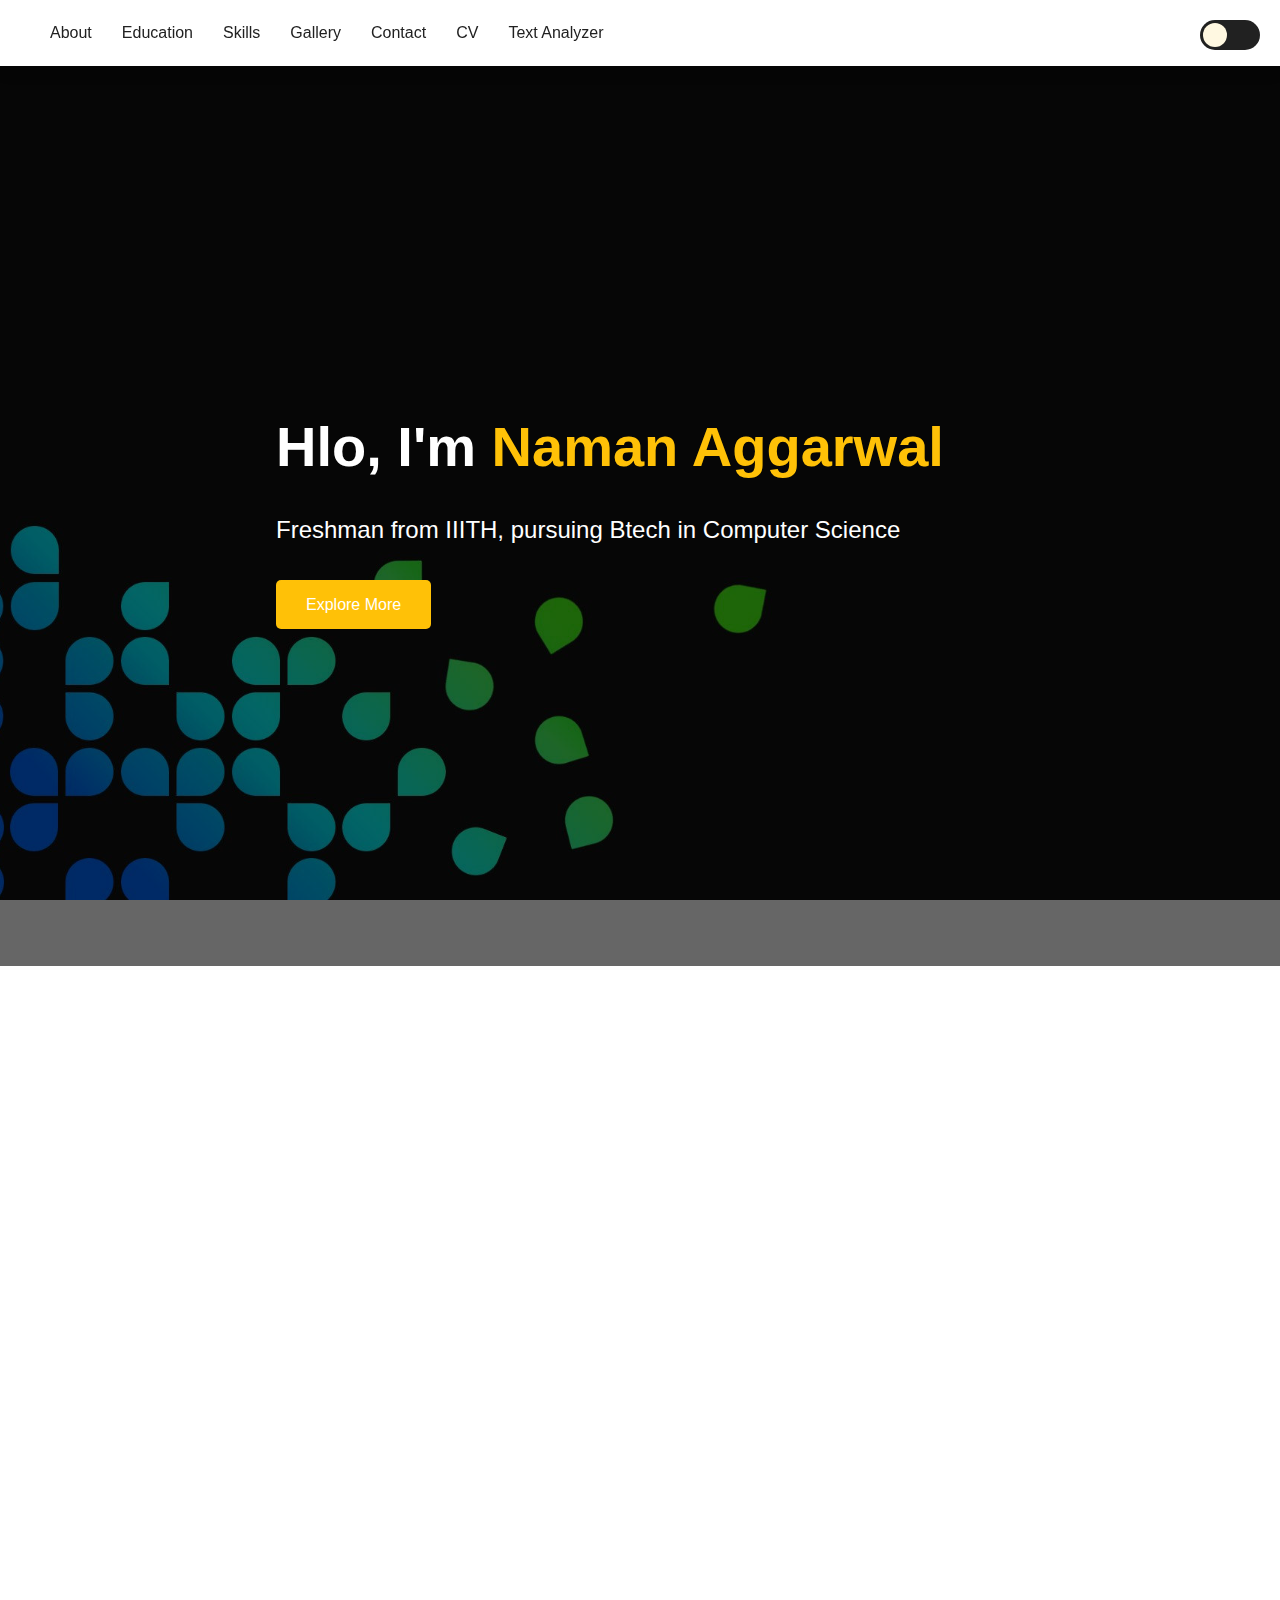
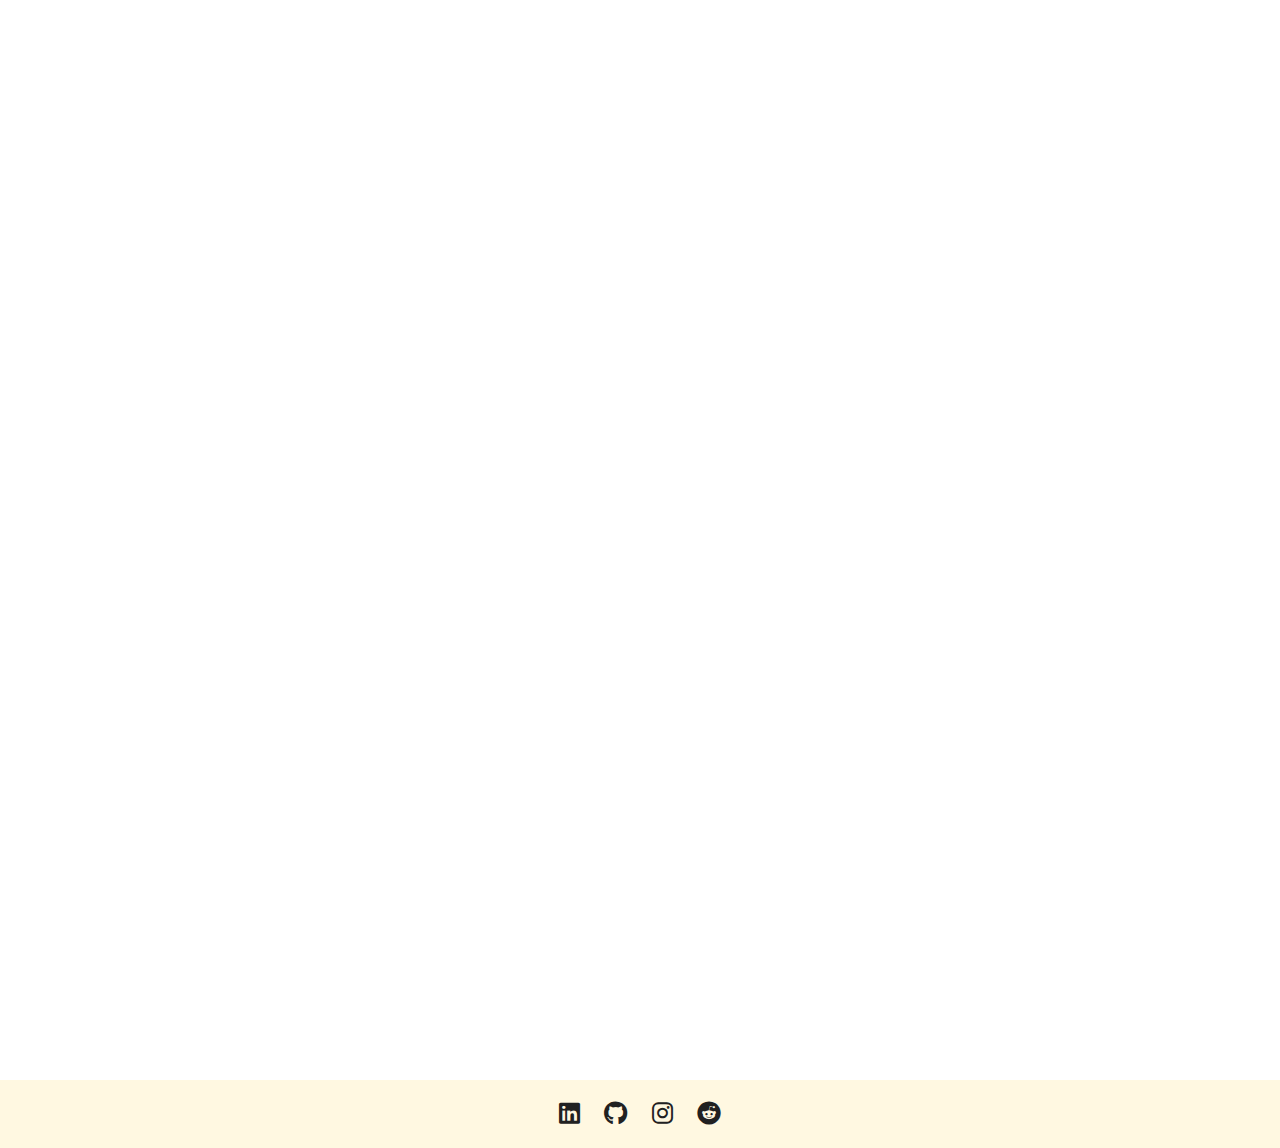
<file: index.html>
<!DOCTYPE html>
<html lang="en">

<head>
    <meta charset="UTF-8">
    <meta name="viewport" content="width=device-width, initial-scale=1.0">
    <title>Naman Aggarwal's Personal Website</title>
    <link rel="stylesheet" href="https://cdnjs.cloudflare.com/ajax/libs/animate.css/4.1.1/animate.min.css">
    <link rel="stylesheet" href="https://cdnjs.cloudflare.com/ajax/libs/font-awesome/6.0.0-beta3/css/all.min.css">
    <link rel="stylesheet" href="home_page/styles.css">
</head>

<body>

    <!-- Dark Mode Toggle -->
    <div class="dark-mode-toggle">
        <input type="checkbox" id="darkModeToggle" class="toggle-checkbox">
        <label for="darkModeToggle" class="toggle-label">
            <i class="fas fa-sun"></i>
            <i class="fas fa-moon"></i>
            <span class="toggle-ball"></span>
        </label>
    </div>

    <!-- Header with Navigation -->
    <header class="animate__animated animate__fadeInDown">
        <nav>
            <div class="nav-container">
                <div class="hamburger-menu" id="hamburger-menu">
                    <span></span>
                    <span></span>
                    <span></span>
                </div>
                <ul class="nav-links" id="nav-links">
                    <li><a href="#about">About</a></li>
                    <li><a href="#education">Education</a></li>
                    <li><a href="#skills">Skills</a></li>
                    <li><a href="#gallery">Gallery</a></li>
                    <li><a href="#contact">Contact</a></li>
                    <li><a href="home_page/assets/docs/cv.pdf" target="_blank" rel="noopener noreferrer">CV</a></li>
                    <li><a href="text-analyser/index.html" target="_blank" rel="noopener noreferrer">Text
                            Analyzer</a></li>
                </ul>
            </div>
        </nav>
    </header>
    <!-- Hero Section -->
    <section class="hero animate__animated animate__fadeIn" style="background-image: url('home_page/assets/images/bg.jpg');">
        <div class="hero-content">
            <h1>Hlo, I'm <span class="highlight">Naman Aggarwal</span></h1>
            <p class="subtitle">Freshman from IIITH, pursuing Btech in Computer Science</p>
            <a href="#about" class="btn">Explore More</a>
        </div>
    </section>

    <div class="container">
        <!-- About Section -->
        <section id="about" class="section animate__animated animate__fadeInUp">
            <h2 class="section-title">About <span class="highlight">Me</span></h2>
            <div class="about-content">
                <div class="profile-pic">
                    <img src="home_page/assets/images/profile.jpeg" alt="Naman Aggarwal" class="profile-img">
                </div>
                <div class="about-text">
                    <p>
                        Hello, I am Naman Aggarwal from Delhi and currently pursuing B.tech in CSE from IIIT Hyderabad.
                        I am a passionate learner and a tech enthusiast. I love exploring new technologies. I have a
                        keen interest in web development and machine learning. In my free time, I enjoy reading books,
                        playing video games, watching movies and spending time with friends.
                    </p>
                    <div class="social-links">
                        <a href="https://www.linkedin.com/in/naman-aggarwal-ba807b240/" target="_blank"
                            rel="noopener noreferrer"><i class="fab fa-linkedin"></i></a>
                        <a href="https://www.github.com/namanaggarwal76" target="_blank" rel="noopener noreferrer"><i
                                class="fab fa-github"></i></a>
                        <a href="https://www.instagram.com/namanaggarwal2111" target="_blank"
                            rel="noopener noreferrer"><i class="fab fa-instagram"></i></a>
                        <a href="https://youtu.be/dQw4w9WgXcQ?si=ixnyPkpXQx7-fCZP" target="_blank"
                            rel="noopener noreferrer"><i class="fab fa-reddit"></i></a>
                    </div>
                </div>
            </div>
        </section>

        <!-- Education Section -->
        <section id="education" class="section dark-section animate__animated animate__fadeIn">
            <h2 class="section-title">Education & <span class="highlight">Achievements</span></h2>
            <div class="timeline">
                <div class="timeline-item">
                    <div class="timeline-date">2024 - Present</div>
                    <div class="timeline-content">
                        <h3>IIIT Hyderabad</h3>
                        <p>B.Tech in Computer Science</p>
                        <p>CGPA: 9.44</p>
                    </div>
                </div>
                <div class="timeline-item">
                    <div class="timeline-date">2024</div>
                    <div class="timeline-content">
                        <h3>JEE Advanced</h3>
                        <p>Rank: AIR 1871</p>
                    </div>
                </div>
                <div class="timeline-item">
                    <div class="timeline-date">2024</div>
                    <div class="timeline-content">
                        <h3>JEE Mains</h3>
                        <p>Percentile: 99.93%</p>
                    </div>
                </div>
                <div class="timeline-item">
                    <div class="timeline-date">2010 - 2024</div>
                    <div class="timeline-content">
                        <h3>Sachdeva Public School</h3>
                        <p>Class XII: 94.4%</p>
                        <p>Class X: 96.4%</p>
                    </div>
                </div>
            </div>
        </section>

        <!-- Skills Section -->
        <section id="skills" class="section animate__animated animate__fadeIn">
            <h2 class="section-title">Technical <span class="highlight">Skills</span></h2>
            <div class="skills-container">
                <div class="skill-category">
                    <h3>Programming Languages</h3>
                    <div class="skill-name"><i class="fas fa-code skill-icon"></i>Python</div>
                    <div class="skill-name"><i class="fas fa-c skill-icon"></i>C</div>
                    <div class="skill-name"><i class="fas fa-plus skill-icon"></i>C++</div>
                </div>
                <div class="skill-category">
                    <h3>Web Development</h3>
                    <div class="skill-name"><i class="fab fa-html5 skill-icon"></i>HTML/CSS</div>
                    <div class="skill-name"><i class="fab fa-js skill-icon"></i>JavaScript</div>
                    <div class="skill-name"><i class="fab fa-react skill-icon"></i>React</div>
                </div>
                <div class="skill-category">
                    <h3>Other Skills</h3>
                    <div class="skills-list">
                        <span class="skill-tag"><i class="fas fa-code skill-icon"></i>Data Structure and
                            Algorithms</span>
                        <span class="skill-tag"><i class="fab fa-git-alt skill-icon"></i>Git</span>
                        <span class="skill-tag"><i class="fas fa-database skill-icon"></i>SQL</span>
                        <span class="skill-tag"><i class="fas fa-terminal skill-icon"></i>Bash</span>
                        <span class="skill-tag"><i class="fas fa-microchip skill-icon"></i>Assembly</span>
                    </div>
                </div>
            </div>
        </section>

        <!-- Gallery Section -->
        <section id="gallery" class="section dark-section animate__animated animate__fadeIn">
            <h2 class="section-title">My Birthplace, <span class="highlight">Delhi</span></h2>
            <div class="gallery-container">
                <div class="gallery-item">
                    <img src="home_page/assets/images/delhi2.jpeg" class="gallery-img">
                    <div class="gallery-caption">India Gate (A major tourist attraction in Delhi)</div>
                </div>
                <div class="gallery-item">
                    <img src="home_page/assets/images/delhi3.jpeg" class="gallery-img">
                    <div class="gallery-caption">Delhi's aerial view</div>
                </div>
                <div class="gallery-item">
                    <img src="home_page/assets/images/delhi1.jpeg" class="gallery-img">
                    <div class="gallery-caption">My School</div>
                </div>
                <div class="gallery-item">
                    <img src="home_page/assets/images/rohini1.jpeg" class="gallery-img">
                    <div class="gallery-caption">Specific region where I live in Delhi</div>
                </div>
            </div>
        </section>

        <!-- Contact Section -->
        <section id="contact" class="section animate__animated animate__fadeIn">
            <h2 class="section-title">Get In <span class="highlight">Touch</span></h2>
            <div class="contact-container">
                <div class="contact-info">
                    <p><i class="fas fa-envelope"></i> naman.aggarwal@students.iiit.ac.in</p>
                    <p><i class="fas fa-phone"></i> +91 8368609506</p>
                    <p><i class="fas fa-map-marker-alt"></i>IIIT Hyderabad, Gachibowlli</p>
                    <div class="google-map">
                        <iframe
                            src="https://www.google.com/maps/embed?pb=!1m18!1m12!1m3!1d3772.6027697804823!2d78.35838311531096!3d17.444890287091264!2m3!1f0!2f0!3f0!3m2!1i1024!2i768!4f13.1!3m3!1m2!1s0x3bcdddbd6c91e10d%3A0xa130f993c482b908!2sIIIT%20Hyderabad!5e0!3m2!1sen!2sin!4v1697045000000"
                            width="100%" height="300" style="border:0;" allowfullscreen="" loading="lazy"></iframe>
                    </div>
                </div>
                <form class="contact-form">
                    <input type="text" placeholder="Your Name" required>
                    <input type="email" placeholder="Your Email" required>
                    <textarea placeholder="Your Message" required></textarea>
                    <button type="submit" class="btn">Send Message</button>
                </form>
            </div>
        </section>
    </div>
    <!-- Footer -->
    <footer class="animate__animated animate__fadeInUp">
        <div class="footer-links">
            <a href="https://www.linkedin.com/in/naman-aggarwal-ba807b240/" target="_blank" rel="noopener noreferrer"><i
                    class="fab fa-linkedin"></i></a>
            <a href="https://www.github.com/namanaggarwal76" target="_blank" rel="noopener noreferrer"><i
                    class="fab fa-github"></i></a>
            <a href="https://www.instagram.com/namanaggarwal2111" target="_blank" rel="noopener noreferrer"><i
                    class="fab fa-instagram"></i></a>
            <a href="https://youtu.be/dQw4w9WgXcQ?si=ixnyPkpXQx7-fCZP" target="_blank" rel="noopener noreferrer"><i
                    class="fab fa-reddit"></i></a>
        </div>
    </footer>
    <script src="home_page/js/script.js"></script>
    <script src="home_page/js/analytics.js"></script>
</body>

</html>
</file>
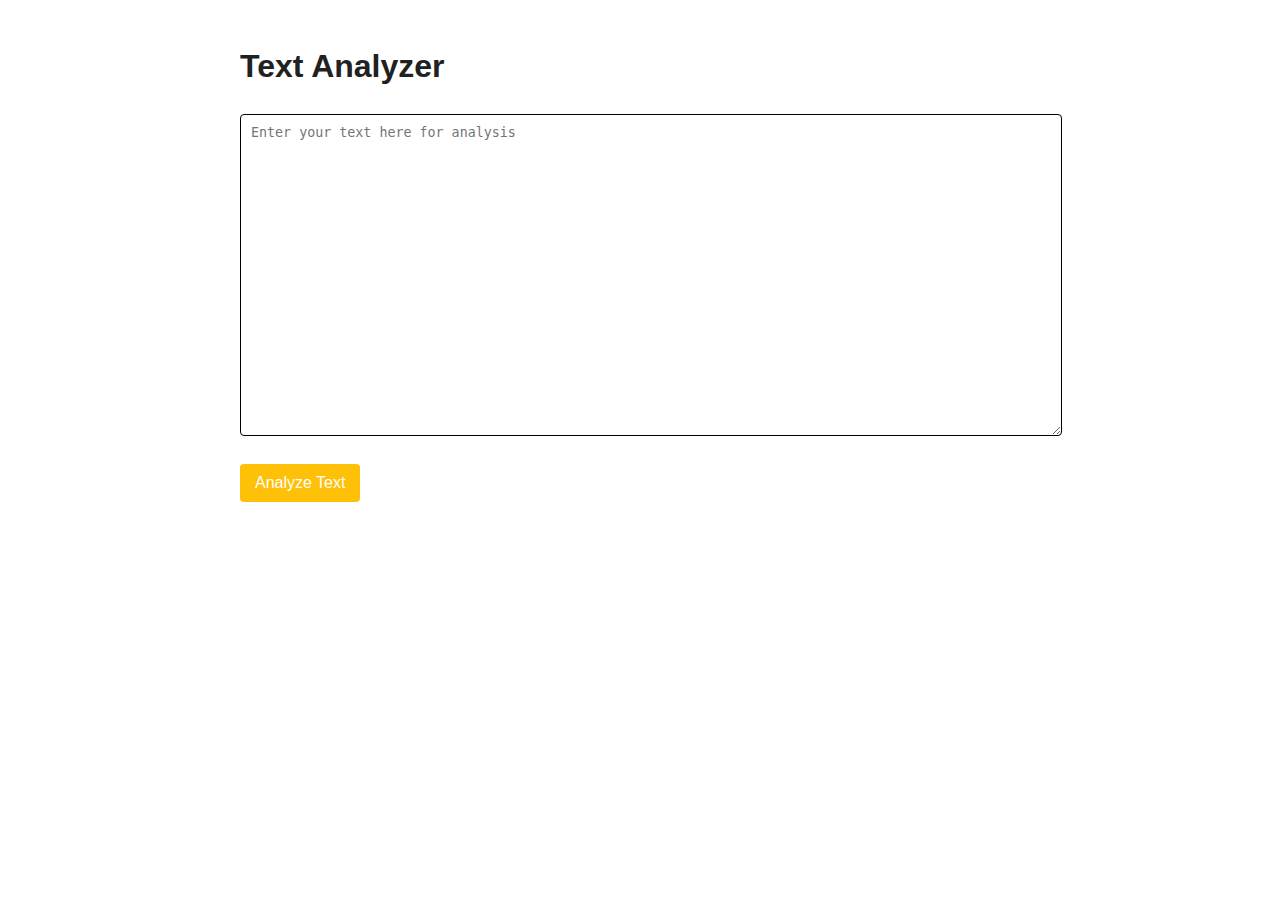
<file: text-analyser/index.html>
<!DOCTYPE html>
<html lang="en">

<head>
    <meta charset="UTF-8">
    <meta name="viewport" content="width=device-width, initial-scale=1.0">
    <title>Text Analyzer</title>
    <link rel="stylesheet" href="styles.css">
</head>

<body>
    <h1>Text Analyzer</h1>
    <textarea id="textInput" placeholder="Enter your text here for analysis"></textarea>
    <button id="analyzeBtn">Analyze Text</button>
    <div class="results" id="results"></div>
    <script src="script.js"></script>
</body>

</html>
</file>
<file: home_page/styles.css>
:root {
    --primary-color: #FFC107;
    --secondary-color: #FFA000;
    --dark-color: #212121;
    --light-color: #FFF8E1;
    --text-color: #212121;
    --text-light: #FFFFFF;
    --bg-color: #FFFFFF;
    --bg-secondary: #FFF8E1;
    --shadow: 0 5px 15px rgba(0, 0, 0, 0.1);
    --transition: all 0.3s ease;
}
[data-theme="dark"] {
    --primary-color: #FFD54F;
    --secondary-color: #FFB300;
    --dark-color: #1A1A1A;
    --light-color: #FFF8E1;
    --text-color: #E0E0E0;
    --text-light: #FFFFFF;
    --bg-color: #121212;
    --bg-secondary: #1E1E1E;
    --shadow: 0 5px 15px rgba(0, 0, 0, 0.4);
}
* {
    margin: 0;
    padding: 0;
    box-sizing: border-box;
}
body {
    font-family: 'Segoe UI', Tahoma, Geneva, Verdana, sans-serif;
    line-height: 1.6;
    color: var(--text-color);
    background-color: var(--bg-color);
    transition: var(--transition);
}
.container {
    max-width: 1200px;
    margin: 0 auto;
    padding: 0 20px;
}
.dark-mode-toggle {
    position: fixed;
    top: 20px;
    right: 20px;
    z-index: 1000;
}
.toggle-checkbox {
    display: none;
}
.toggle-label {
    position: relative;
    display: block;
    width: 60px;
    height: 30px;
    background-color: var(--dark-color);
    border-radius: 15px;
    cursor: pointer;
    transition: var(--transition);
}
.toggle-label i {
    position: absolute;
    top: 6px;
    font-size: 18px;
    color: var(--light-color);
    transition: var(--transition);
}
.toggle-label .fa-sun {
    left: 6px;
    opacity: 1;
}
.toggle-label .fa-moon {
    right: 6px;
    opacity: 0;
}
.toggle-checkbox:checked + .toggle-label .fa-sun {
    opacity: 0;
}
.toggle-checkbox:checked + .toggle-label .fa-moon {
    opacity: 1;
}
.toggle-ball {
    position: absolute;
    top: 3px;
    left: 3px;
    width: 24px;
    height: 24px;
    background-color: var(--light-color);
    border-radius: 50%;
    transition: var(--transition);
}
.toggle-checkbox:checked + .toggle-label .toggle-ball {
    transform: translateX(30px);
}
header {
    padding: 20px 0;
    padding-left: 20px;
    background-color: var(--bg-color);
    box-shadow: var(--shadow);
    position: sticky;
    top: 0;
    z-index: 100;
    transition: var(--transition);
}
.nav-container {
    display: flex;
    justify-content: space-between;
    align-items: center;
}
.nav-links {
    display: flex;
    list-style: none;
}
.nav-links li {
    margin-left: 30px;
}
.nav-links a {
    text-decoration: none;
    color: var(--text-color);
    font-weight: 500;
    transition: var(--transition);
    position: relative;
}
.nav-links a:hover {
    color: var(--primary-color);
}
.nav-links a::after {
    content: '';
    position: absolute;
    width: 0;
    height: 2px;
    background: var(--primary-color);
    bottom: -5px;
    left: 0;
    transition: var(--transition);
}
.nav-links a:hover::after {
    width: 100%;
}
.hamburger-menu {
    display: none;
    flex-direction: column;
    justify-content: space-between;
    width: 30px;
    height: 21px;
    cursor: pointer;
}
.hamburger-menu span {
    display: block;
    height: 3px;
    width: 100%;
    background-color: var(--text-color);
    border-radius: 3px;
    transition: var(--transition);
}
.hero {
    padding: 0% 20%;
    height: 100vh;
    display: flex;
    align-items: center;
    background-size: cover;
    background-position: center;
    background-attachment: fixed;
    position: relative;
    color: var(--text-light);
}
.hero::before {
    content: '';
    position: absolute;
    top: 0;
    left: 0;
    width: 100%;
    height: 100%;
    background-color: rgba(0, 0, 0, 0.6);
}
.hero-content {
    position: relative;
    z-index: 1;
    max-width: 800px;
    padding-left: 20px;
}
.hero h1 {
    font-size: 3.5rem;
    margin-bottom: 20px;
}
.hero h1 .highlight {
    position: relative;
    cursor: pointer;
}
.hero h1 .highlight::after {
    content: '';
    position: absolute;
    left: 0;
    bottom: -5px;
    width: 0;
    height: 2px;
    background-color: var(--primary-color);
    transition: width 0.3s ease-in-out;
}
.hero h1 .highlight:hover::after {
    width: 100%;
}
.hero .subtitle {
    font-size: 1.5rem;
    margin-bottom: 30px;
}
.highlight {
    color: var(--primary-color);
}
.btn {
    display: inline-block;
    padding: 12px 30px;
    background-color: var(--primary-color);
    color: var(--text-light);
    text-decoration: none;
    border-radius: 5px;
    font-weight: 500;
    transition: var(--transition);
    border: none;
    cursor: pointer;
}
.btn:hover {
    background-color: var(--secondary-color);
    transform: translateY(-3px);
    box-shadow: 0 10px 20px rgba(0, 0, 0, 0.2);
}
.section {
    padding: 80px 20px;
    border-radius: 10px;
}
.section-title {
    text-align: center;
    font-size: 2.5rem;
    margin-bottom: 60px;
    position: relative;
}
.section-title::after {
    content: '';
    position: absolute;
    width: 80px;
    height: 4px;
    background: var(--primary-color);
    bottom: -15px;
    left: 50%;
    transform: translateX(-50%);
}
.dark-section {
    background-color: var(--bg-secondary);
    transition: var(--transition);
    border-radius: 10px;
}
.about-content {
    display: flex;
    align-items: center;
    gap: 50px;
}
.profile-pic {
    flex: 1;
    text-align: center;
}
.profile-img {
    width: 100%;
    max-width: 350px;
    border-radius: 50%;
    box-shadow: var(--shadow);
    border: 5px solid var(--primary-color);
}
.about-text {
    flex: 2;
}
.social-links {
    margin-top: 30px;
}
.social-links a {
    display: inline-block;
    margin-right: 15px;
    color: var(--text-color);
    font-size: 1.5rem;
    transition: var(--transition);
}
.social-links a:hover {
    color: var(--primary-color);
    transform: translateY(-3px);
}
.timeline {
    position: relative;
    max-width: 800px;
    margin: 0 auto 40px;
}
.timeline::before {
    content: '';
    position: absolute;
    width: 4px;
    background-color: var(--primary-color);
    top: 0;
    bottom: 0;
    left: 50%;
    margin-left: -2px;
}
.timeline-item {
    padding: 10px 40px;
    position: relative;
    width: 50%;
    box-sizing: border-box;
}
.timeline-item:nth-child(odd) {
    left: 0;
}
.timeline-item:nth-child(even) {
    left: 50%;
}
.timeline-content {
    padding: 20px;
    background-color: var(--bg-color);
    border-radius: 8px;
    box-shadow: var(--shadow);
    transition: var(--transition);
}
.timeline-content h3 {
    margin-bottom: 10px;
    color: var(--primary-color);
}
.timeline-date {
    position: absolute;
    width: 120px;
    background-color: var(--primary-color);
    color: var(--text-light);
    text-align: center;
    padding: 8px;
    border-radius: 5px;
    font-weight: 500;
    top: 15px;
    z-index: 1;
}
.timeline-item:nth-child(odd) .timeline-date {
    right: -140px;
}
.timeline-item:nth-child(even) .timeline-date {
    left: -140px;
}
.timeline-item::after {
    content: '';
    position: absolute;
    width: 20px;
    height: 20px;
    background-color: var(--bg-color);
    border: 4px solid var(--primary-color);
    border-radius: 50%;
    top: 20px;
    z-index: 1;
}
.timeline-item:nth-child(odd)::after {
    right: -10px;
}
.timeline-item:nth-child(even)::after {
    left: -10px;
}
.skills-container {
    display: flex;
    flex-wrap: wrap;
    gap: 30px;
    justify-content: center;
}
.skill-category {
    flex: 1;
    min-width: 300px;
    max-width: 400px;
    background-color: var(--bg-secondary);
    padding: 20px;
    border-radius: 8px;
    box-shadow: var(--shadow);
    transition: var(--transition);
}
.skill-category:hover {
    transform: translateY(-5px);
}
.skill-category h3 {
    margin-bottom: 20px;
    color: var(--primary-color);
    text-align: center;
}
.skill-bar {
    margin-bottom: 15px;
}
.skill-name {
    display: inline-flex;
    align-items: center;
    padding: 5px 15px;
    background-color: var(--bg-color);
    border-radius: 20px;
    font-size: 0.9rem;
    box-shadow: var(--shadow);
    transition: var(--transition);
    margin-bottom: 15px;
}
.skill-name:hover {
    background-color: var(--primary-color);
    color: var(--text-light);
}
.skill-name:hover .skill-icon {
    color: var(--text-light);
}
.skill-name {
    display: flex;
    align-items: center;
    margin-bottom: 5px;
}
.skill-icon {
    margin-right: 10px;
    color: var(--primary-color);
}
.skills-list {
    display: flex;
    flex-wrap: wrap;
    gap: 10px;
}
.skill-tag {
    display: inline-flex;
    align-items: center;
    padding: 5px 15px;
    background-color: var(--bg-color);
    border-radius: 20px;
    font-size: 0.9rem;
    box-shadow: var(--shadow);
    transition: var(--transition);
}
.skill-tag:hover {
    background-color: var(--primary-color);
    color: var(--text-light);
}
.skill-tag:hover .skill-icon {
    color: var(--text-light);
}
.gallery-container {
    display: grid;
    grid-template-columns: repeat(auto-fill, minmax(250px, 1fr));
    gap: 20px;
    padding: 20px;
}
.gallery-item {
    position: relative;
    overflow: hidden;
    border-radius: 8px;
    box-shadow: var(--shadow);
    transition: var(--transition);
}
.gallery-item:hover {
    transform: scale(1.03);
}
.gallery-img {
    width: 100%;
    height: 200px;
    object-fit: cover;
    display: block;
    transition: var(--transition);
}
.gallery-item:hover .gallery-img {
    transform: scale(1.1);
}
.gallery-caption {
    position: absolute;
    bottom: 0;
    left: 0;
    right: 0;
    background: rgba(0, 0, 0, 0.7);
    color: var(--text-light);
    padding: 10px;
    text-align: center;
    transform: translateY(100%);
    transition: var(--transition);
}
.gallery-item:hover .gallery-caption {
    transform: translateY(0);
}
.contact-container {
    display: flex;
    flex-wrap: wrap;
    gap: 50px;
    justify-content: center;
}
.contact-info {
    flex: 1;
    min-width: 300px;
}
.contact-info p {
    margin-bottom: 20px;
    display: flex;
    align-items: center;
}
.contact-info i {
    margin-right: 15px;
    color: var(--primary-color);
    font-size: 1.2rem;
    width: 30px;
    text-align: center;
}
.contact-form {
    flex: 1;
    min-width: 300px;
    display: flex;
    flex-direction: column;
    gap: 20px;
}
.contact-form input,
.contact-form textarea {
    padding: 15px;
    border: 1px solid #ddd;
    border-radius: 5px;
    font-family: inherit;
    font-size: 1rem;
    background-color: var(--bg-secondary);
    color: var(--text-color);
    transition: var(--transition);
}
.contact-form input:focus,
.contact-form textarea:focus {
    outline: none;
    border-color: var(--primary-color);
    box-shadow: 0 0 10px rgba(58, 134, 255, 0.3);
}
.contact-form textarea {
    min-height: 150px;
    resize: vertical;
}
footer {
    text-align: center;
    padding: 15px 0;
    background-color: var(--bg-secondary);
    margin-top: 50px;
}
footer p {
    margin-bottom: 20px;
}
.footer-links a {
    display: inline-block;
    margin: 0 10px;
    color: var(--text-color);
    font-size: 1.5rem;
    transition: var(--transition);
}
.footer-links a:hover {
    color: var(--primary-color);
    transform: translateY(-3px);
}
@media (max-width: 768px) {
    .nav-links {
        position: absolute;
        top: 80px;
        left: 0;
        width: 100%;
        background-color: var(--bg-color);
        flex-direction: column;
        align-items: center;
        justify-content: flex-start;
        transition: var(--transition);
        display: none;
    }
    .nav-links.active {
        display: flex;
    }
    .nav-links li {
        margin: 10px 0;
    }
    .hamburger-menu {
        display: flex;
    }
    .hamburger-menu.active span:nth-child(1) {
        transform: rotate(45deg) translate(5px, 5px);
    }
    .hamburger-menu.active span:nth-child(2) {
        opacity: 0;
    }
    .hamburger-menu.active span:nth-child(3) {
        transform: rotate(-45deg) translate(7px, -6px);
    }
    .hero h1 {
        font-size: 2.5rem;
    }
    .hero .subtitle {
        font-size: 1.2rem;
    }
    .about-content {
        flex-direction: column;
    }
    .profile-pic {
        margin-bottom: 30px;
    }
    .timeline::before {
        left: 31px;
    }
    .timeline-item {
        width: 100%;
        padding-left: 70px;
        padding-right: 25px;
    }
    .timeline-item:nth-child(even) {
        left: 0;
    }
    .timeline-date {
        width: auto;
        top: 0;
        left: 70px !important;
        right: auto !important;
        font-size: 0.9rem;
        padding: 5px;
    }
    .timeline-item::after {
        left: 21px !important;
    }
    .timeline-content {
        padding: 15px;
        margin-top: 20px;
    }
}
@media (max-width: 480px) {
    .hero h1 {
        font-size: 2rem;
    }
    .section-title {
        font-size: 2rem;
    }
    .skill-category {
        min-width: 100%;
    }
    .contact-container {
        flex-direction: column;
    }
}
</file>
<file: text-analyser/styles.css>
:root {
    --primary-color: #FFC107;
    --secondary-color: #FFA000;
    --dark-color: #212121;
    --light-color: #FFF8E1;
    --text-color: #212121;
    --text-light: #FFFFFF;
    --bg-color: #FFFFFF;
    --bg-secondary: #FFF8E1;
    --shadow: 0 5px 15px rgba(0, 0, 0, 0.1);
    --transition: all 0.3s ease;
}

body {
    font-family: 'Segoe UI', Tahoma, Geneva, Verdana, sans-serif; 
    line-height: 1.6;
    color: var(--text-color);                
    background-color: var(--bg-color);         
    max-width: 800px;
    margin: 0 auto;
    padding: 20px;
}

textarea {
    width: 100%;
    height: 300px;
    margin-bottom: 20px;
    padding: 10px;
    border: 1px solid;    
    border-radius: 4px;
}

button {
    background-color: var(--primary-color);     
    color: var(--text-light);                    
    padding: 10px 15px;
    border: none;
    border-radius: 4px;
    cursor: pointer;
    font-size: 16px;
    transition: var(--transition);            
}

button:hover {
    background-color: var(--secondary-color);   
}

.results {
    margin-top: 30px;
}

.result-section {
    margin-bottom: 20px;
    padding: 15px;
    background-color: var(--bg-secondary);       
    border-radius: 4px;
}

table {
    width: 100%;
    border-collapse: collapse;
    margin-top: 10px;
}

th, td {
    border: 1px solid var(--primary-color);      
    padding: 8px;
    text-align: left;
}

th {
    background-color: var(--bg-secondary);       
}
</file>
